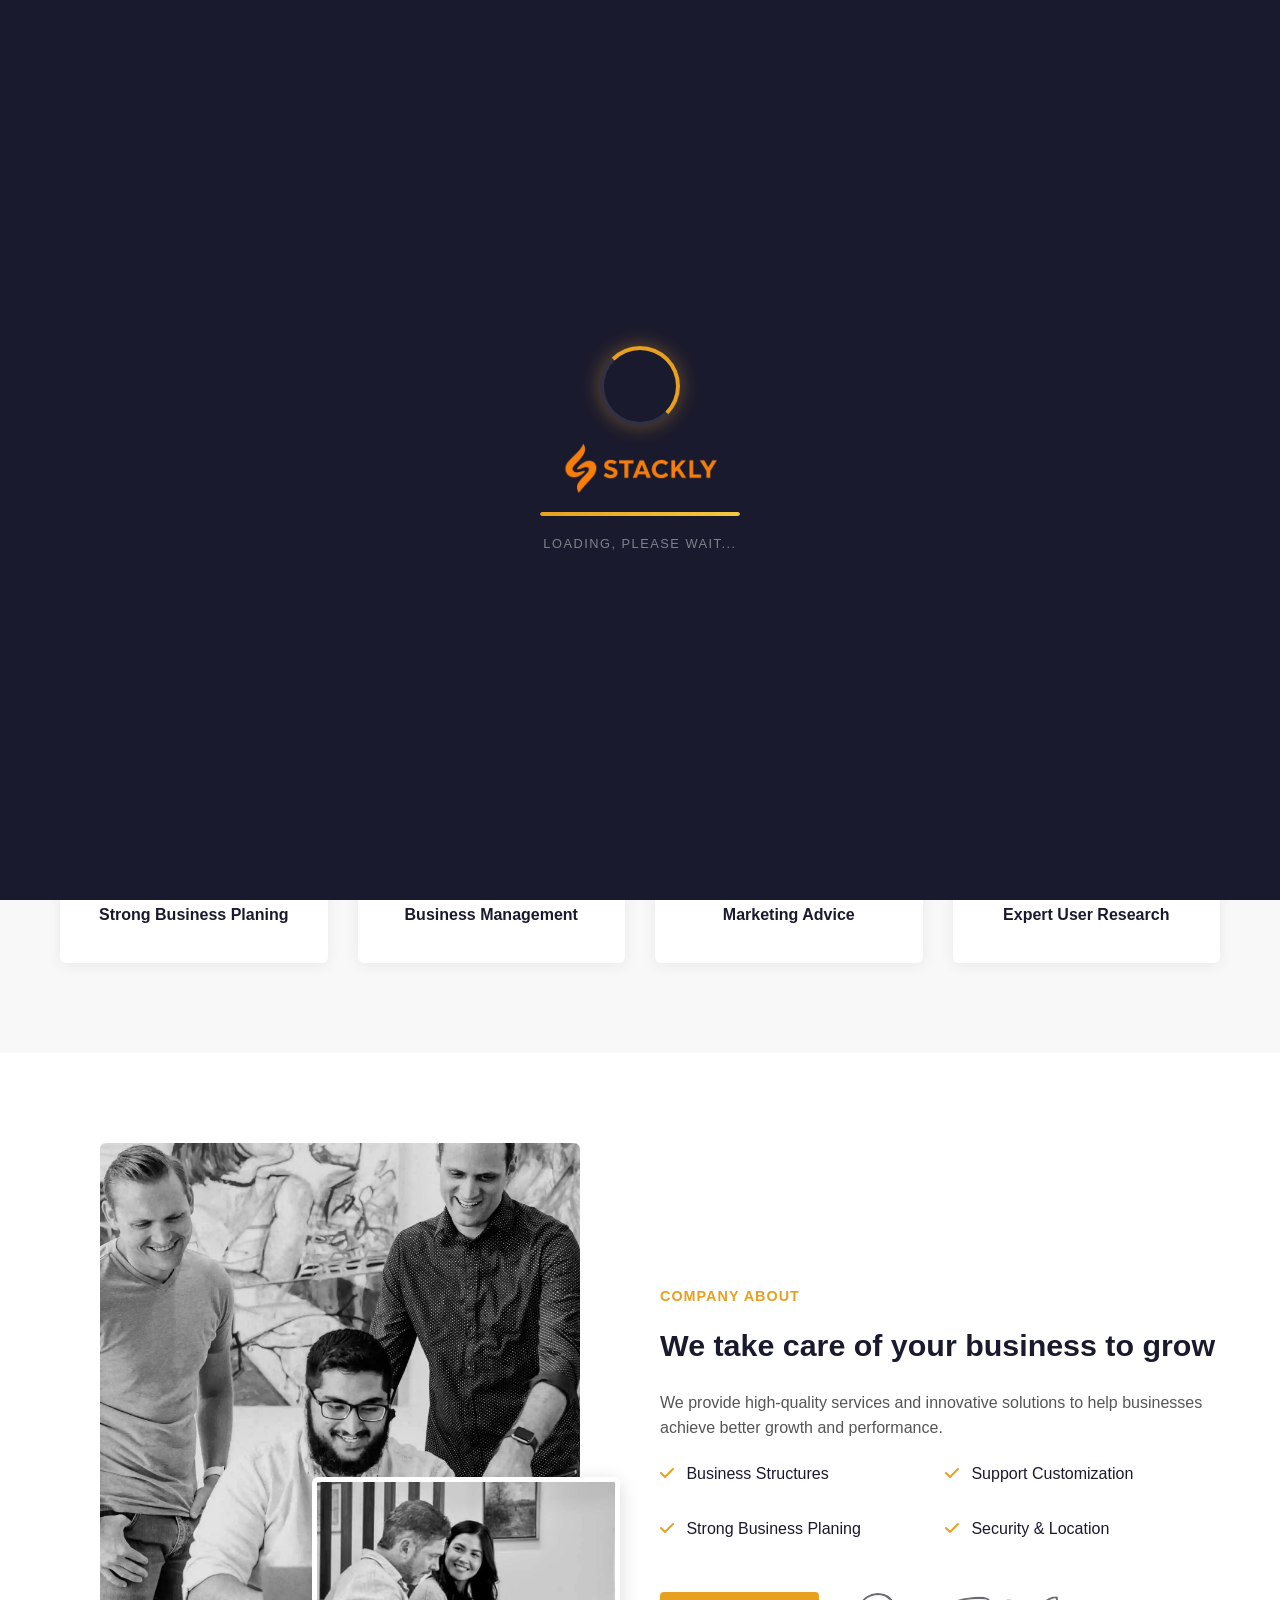
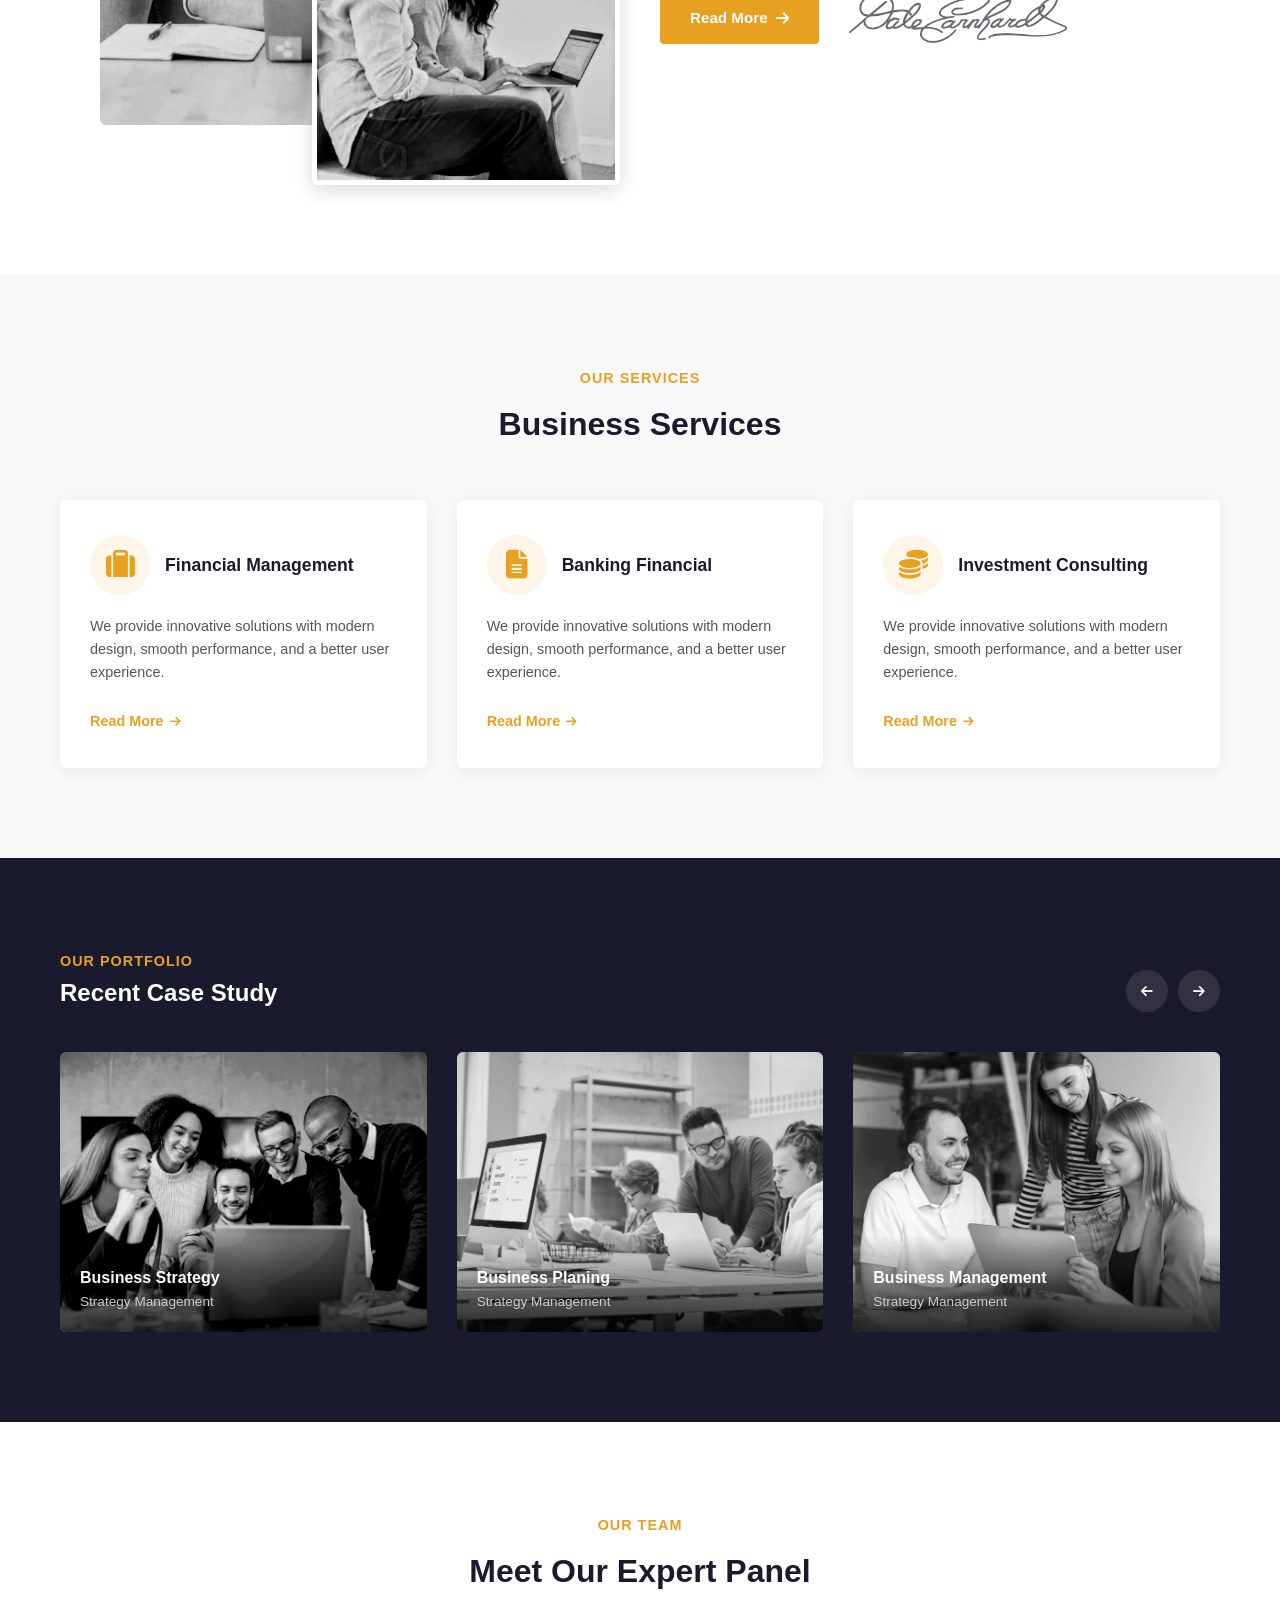
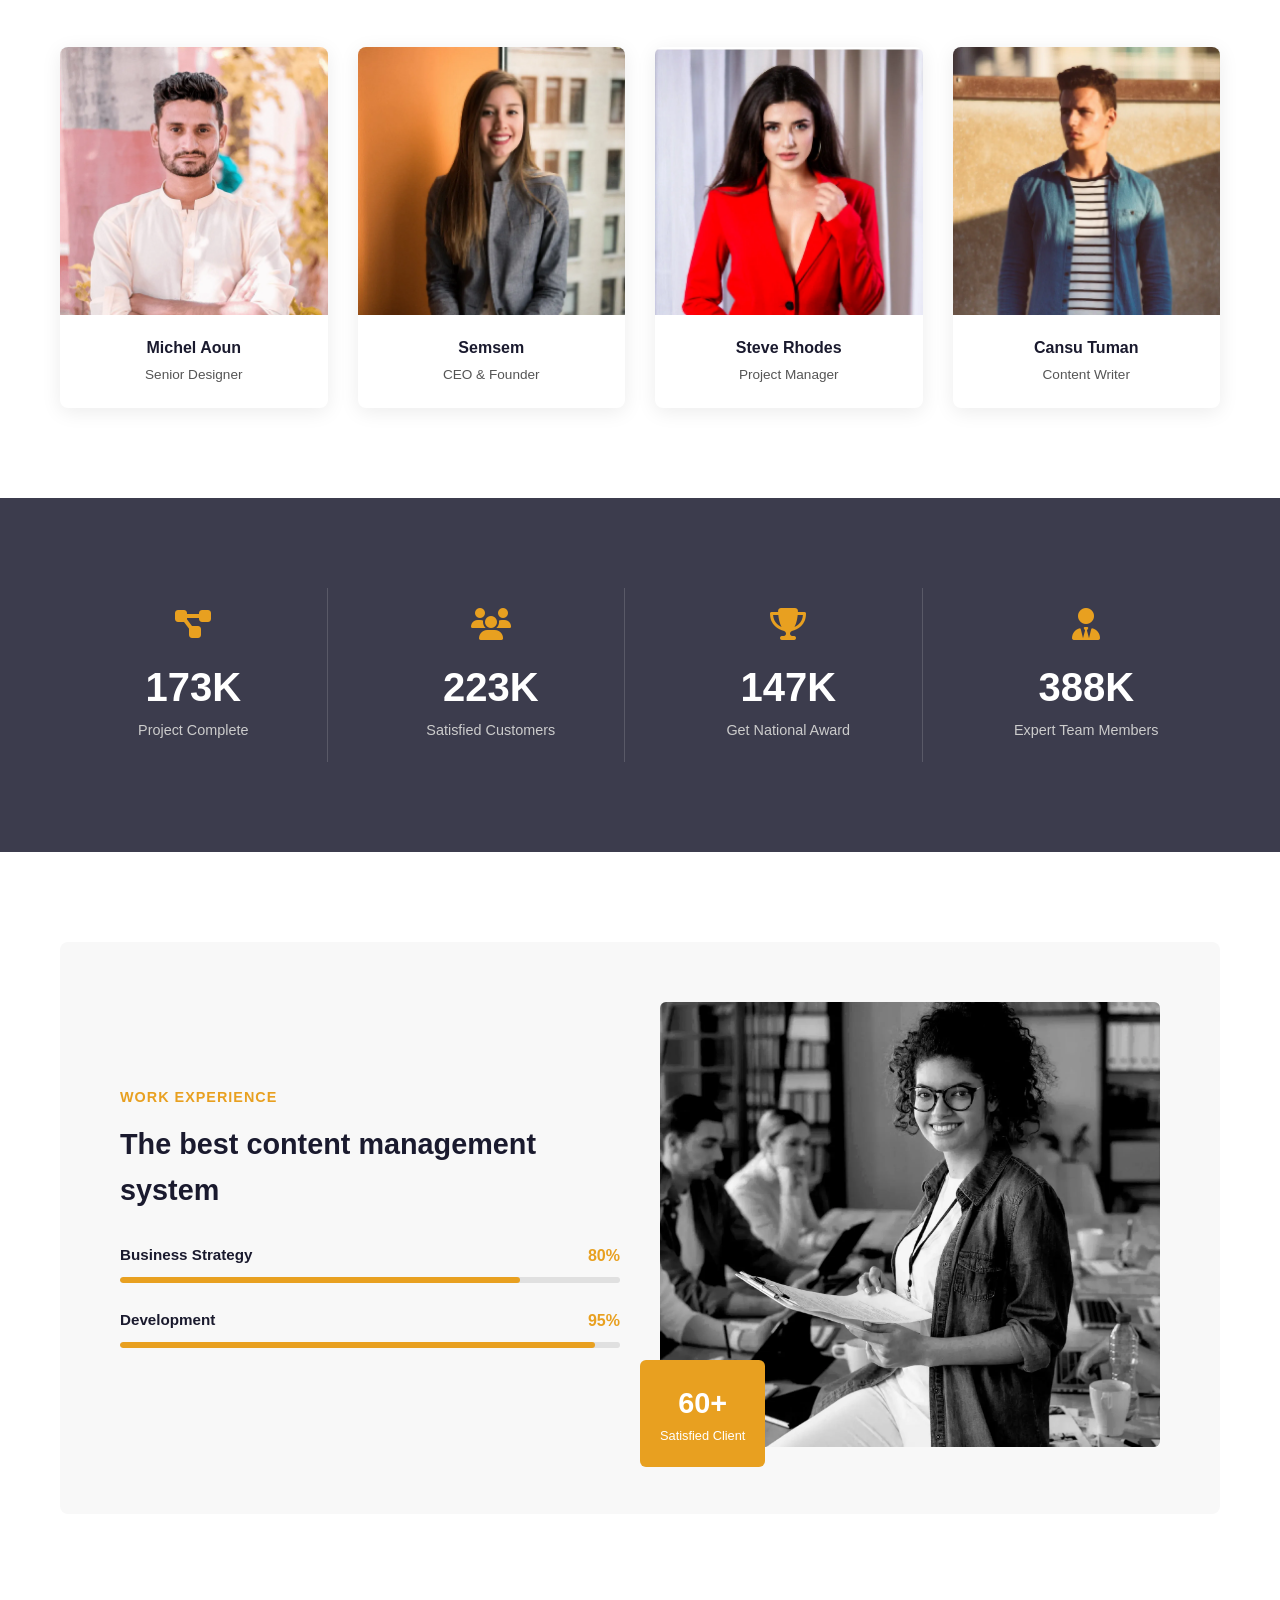
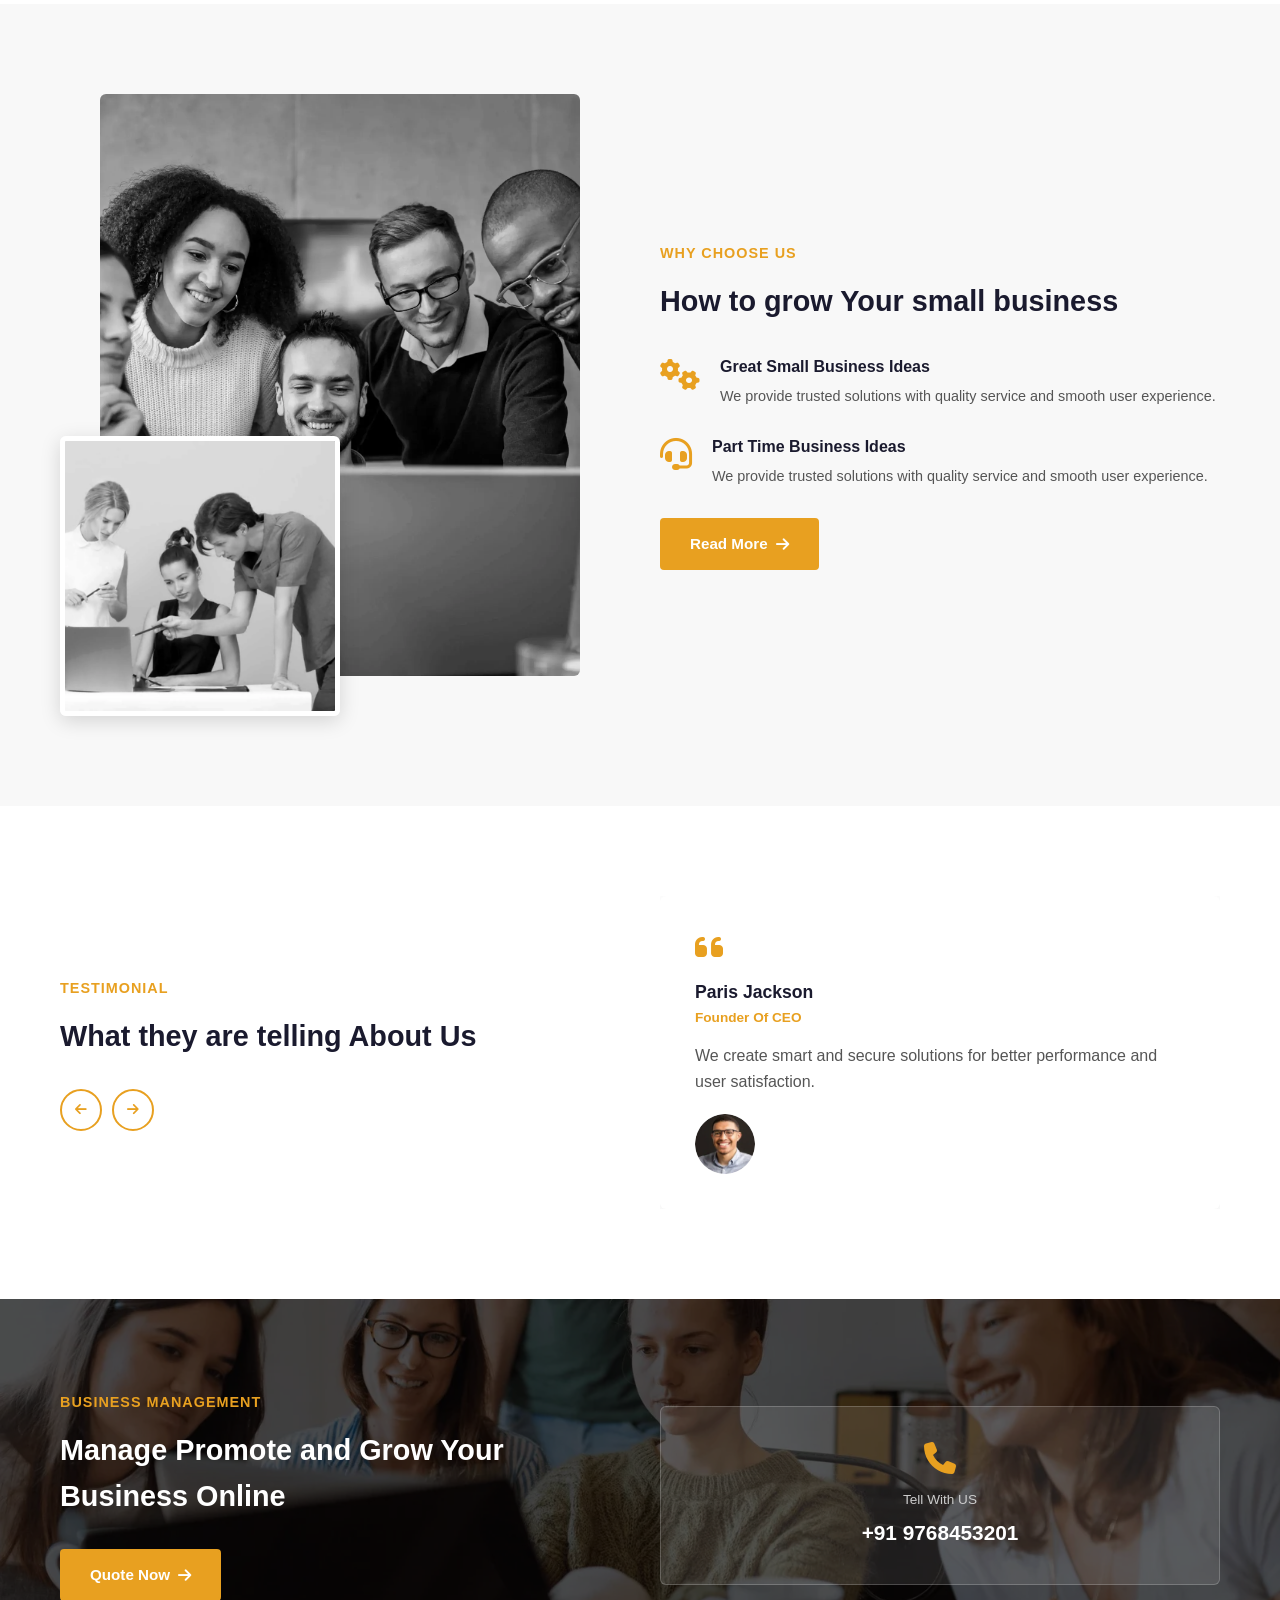
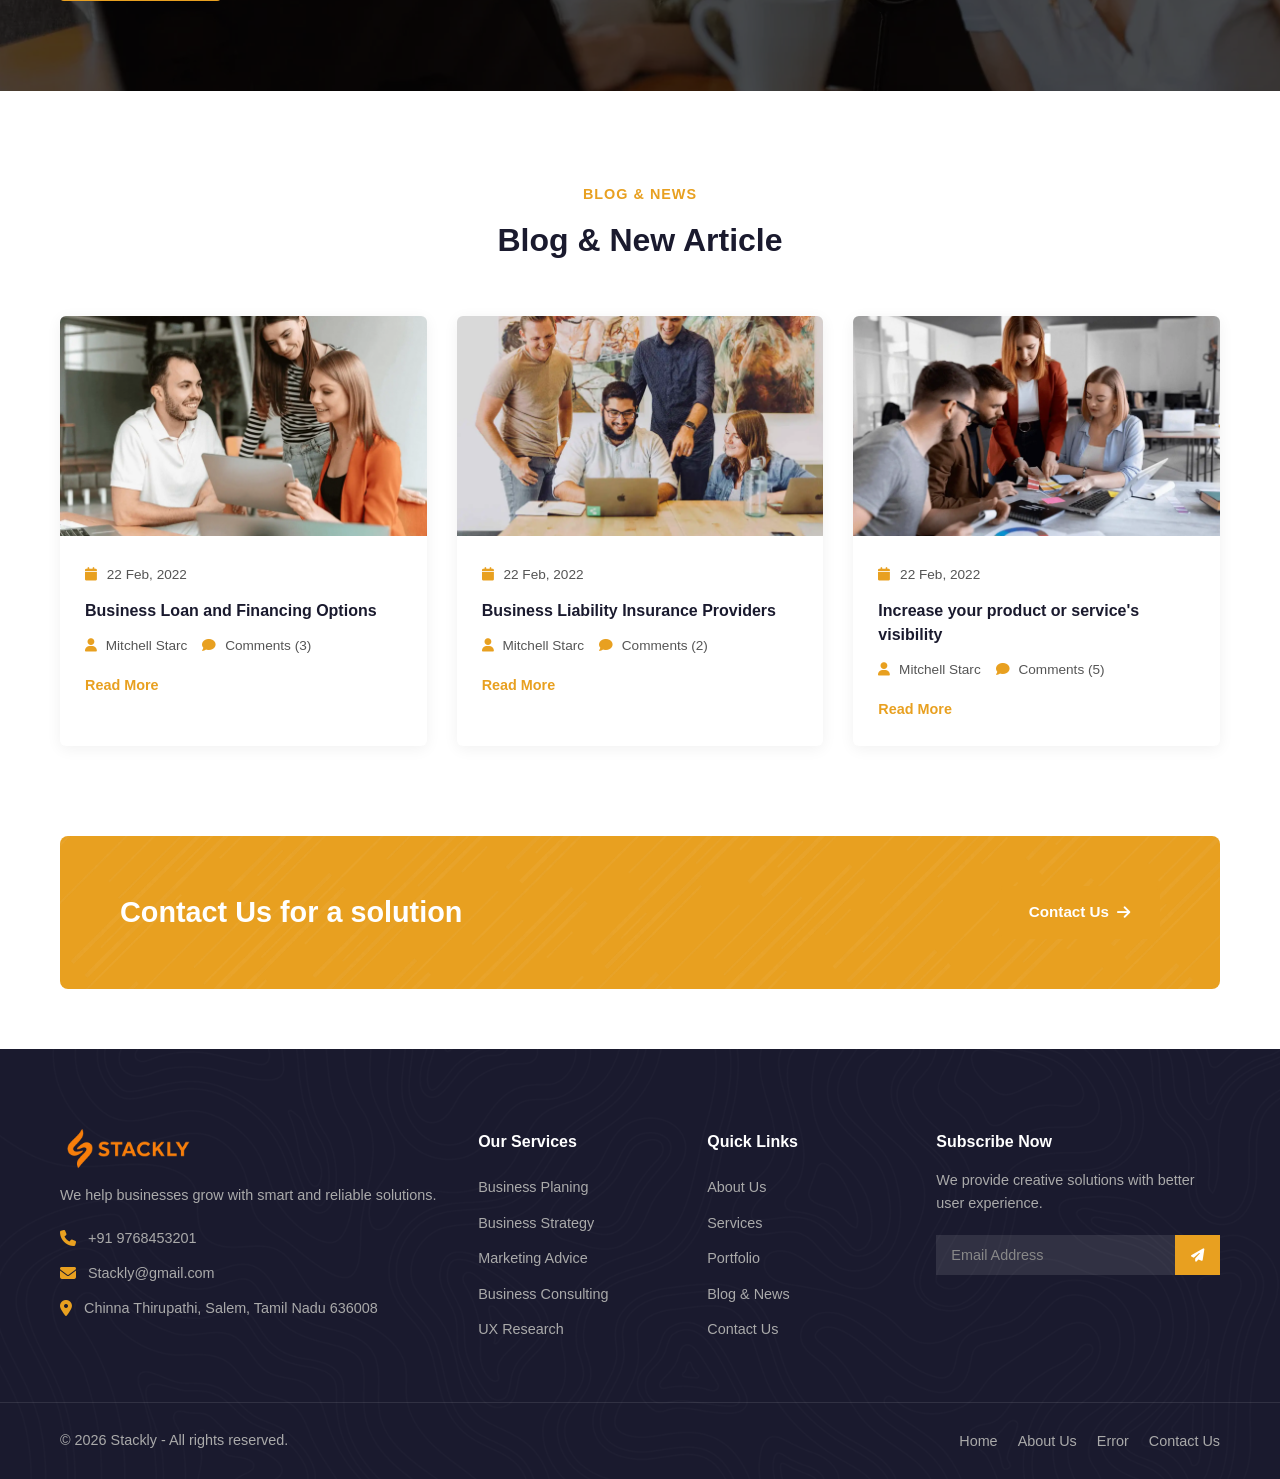
<file: index.html>
<!doctype html>
<html lang="en">
  <head>
    <meta charset="UTF-8" />
    <meta name="viewport" content="width=device-width, initial-scale=1.0" />
    <title>Stackly - Business Consulting</title>
    <link rel="stylesheet" href="css/styles.css" />
    <!-- Font Awesome for icons -->
    <link
      rel="stylesheet"
      href="https://cdnjs.cloudflare.com/ajax/libs/font-awesome/6.5.0/css/all.min.css"
    />
    <!-- <link href="https://cdn.jsdelivr.net/npm/bootstrap@5.3.2/dist/css/bootstrap.min.css" rel="stylesheet">
     <script src="https://cdn.jsdelivr.net/npm/bootstrap@5.3.2/dist/js/bootstrap.bundle.min.js"></script> -->
  </head>
  <body>
    <!-- Preloader -->
    <div id="preloader">
      <div class="loader-box">
        <div class="loader-ring"></div>
        <div class="loader-logo"><img src="assets/img/logo.webp" alt="Stackly Logo"></div>
        <div class="loader-bar-wrap"><div class="loader-bar"></div></div>
        <p class="loader-text">Loading, please wait...</p>
      </div>
    </div>

    <!-- Header Component -->
    <div id="header-placeholder"></div>

    <!-- Banner Slider -->
    <section class="banner" id="banner">
      <div class="slides">
         <div
          class="slide active"
          style="background-image: url(&quot;assets/img/banner-1.webp&quot;)"
        >
          <div class="slide-content">
            <span>We're the best</span>
            <h1>Best Solution Each of Business Stackly</h1>
            <div class="banner-btns">
              <a href="404.html" class="btn-primary"
                >Quote Now <i class="fa fa-arrow-right"></i
              ></a>
              <a href="404.html" class="btn-outline"
                >Read More <i class="fa fa-arrow-right"></i
              ></a>
            </div>
          </div>
        </div>
        <div
          class="slide"
          style="background-image: url(&quot;assets/img/banner-2.webp&quot;)"
        >
          <div class="slide-content">
            <span>We're the best</span>
            <h1>Provides Export Advice</h1>
            <div class="banner-btns">
              <a href="404.html" class="btn-primary"
                >Quote Now <i class="fa fa-arrow-right"></i
              ></a>
              <a href="404.html" class="btn-outline"
                >Read More <i class="fa fa-arrow-right"></i
              ></a>
            </div>
          </div>
        </div>
      </div>
      <button class="slide-prev" id="slidePrev">
        <i class="fa fa-arrow-left"></i>
      </button>
      <button class="slide-next" id="slideNext">
        <i class="fa fa-arrow-right"></i>
      </button>
    </section>

    <!-- Features -->
    <section class="features section-padding">
      <div class="container">
        <div class="grid-4">
          <div class="feature-item fade-in">
            <span class="feature-num">01</span>
            <div class="feature-icon"><i class="fa fa-chart-bar"></i></div>
            <h4>Strong Business Planing</h4>
          </div>
          <div class="feature-item fade-in">
            <span class="feature-num">02</span>
            <div class="feature-icon"><i class="fa fa-briefcase"></i></div>
            <h4>Business Management</h4>
          </div>
          <div class="feature-item fade-in">
            <span class="feature-num">03</span>
            <div class="feature-icon"><i class="fa fa-bullhorn"></i></div>
            <h4>Marketing Advice</h4>
          </div>
          <div class="feature-item fade-in">
            <span class="feature-num">04</span>
            <div class="feature-icon"><i class="fa fa-database"></i></div>
            <h4>Expert User Research</h4>
          </div>
        </div>
      </div>
    </section>

    <!-- About -->
    <section class="about section-padding">
      <div class="container">
        <div class="grid-2 align-center">
          <div class="about-images fade-in">
            <img src="assets/img/about-1.webp" alt="About" class="about-main" />
            <img
              src="assets/img/about-2.webp"
              alt="About small"
              class="about-small"
            />
          </div>
          <div class="about-content fade-in">
            <span class="section-tag">Company About</span>
            <h2>We take care of your business to grow</h2>
            <p>
              We provide high-quality services and innovative solutions to 
              help businesses achieve better growth and performance.
            </p>
            <div class="about-list">
              <p><i class="fa fa-check"></i> Business Structures</p>
              <p><i class="fa fa-check"></i> Support Customization</p>
              <p><i class="fa fa-check"></i> Strong Business Planing</p>
              <p><i class="fa fa-check"></i> Security &amp; Location</p>
            </div>
            <div class="about-bottom">
              <a href="404.html" class="btn-theme"
                >Read More <i class="fa fa-arrow-right"></i
              ></a>
              <img
                src="assets/img/signature.webp"
                alt="Signature"
                class="signature"
              />
            </div>
          </div>
        </div>
      </div>
    </section>

    <!-- Services -->
    <section class="services section-padding">
      <div class="container">
        <div class="section-title">
          <span class="section-tag">Our Services</span>
          <h2>Business Services</h2>
        </div>
        <div class="grid-3">
          <div class="service-item fade-in">
            <div class="service-top">
              <div class="service-icon"><i class="fa fa-suitcase"></i></div>
              <h3>Financial Management</h3>
            </div>
            <p>
             We provide innovative solutions with modern design, smooth performance, and a better user experience.
            </p>
            <a href="404.html">Read More</a>
          </div>
          <div class="service-item fade-in">
            <div class="service-top">
              <div class="service-icon"><i class="fa fa-file-alt"></i></div>
              <h3>Banking Financial</h3>
            </div>
            <p>
              We provide innovative solutions with modern design, smooth performance, and a better user experience.
            </p>
            <a href="404.html">Read More</a>
          </div>
          <div class="service-item fade-in">
            <div class="service-top">
              <div class="service-icon"><i class="fa fa-coins"></i></div>
              <h3>Investment Consulting</h3>
            </div>
            <p>
              We provide innovative solutions with modern design, smooth performance, and a better user experience.
            </p>
            <a href="404.html">Read More</a>
          </div>
        </div>
      </div>
    </section>

    <!-- Portfolio -->
    <section class="portfolio section-padding">
      <div class="container">
        <div class="portfolio-header">
          <div>
            <span class="section-tag">Our Portfolio</span>
            <h2>Recent Case Study</h2>
          </div>
          <div class="portfolio-nav">
            <button id="portPrev"><i class="fa fa-arrow-left"></i></button>
            <button id="portNext"><i class="fa fa-arrow-right"></i></button>
          </div>
        </div>
      </div>
      <div class="container portfolio-slider-wrap">
        <div class="portfolio-slider" id="portfolioSlider">
          <div class="portfolio-item">
            <img src="assets/img/portfolio-1.webp" alt="Portfolio 1" />
            <div class="portfolio-info">
              <h3><a href="404.html">Business Strategy</a></h3>
              <p>Strategy Management</p>
            </div>
          </div>
          <div class="portfolio-item">
            <img src="assets/img/portfolio-2.webp" alt="Portfolio 2" />
            <div class="portfolio-info">
              <h3><a href="404.html">Business Planing</a></h3>
              <p>Strategy Management</p>
            </div>
          </div>
          <div class="portfolio-item">
            <img src="assets/img/portfolio-3.webp" alt="Portfolio 3" />
            <div class="portfolio-info">
              <h3><a href="404.html">Business Management</a></h3>
              <p>Strategy Management</p>
            </div>
          </div>
          <div class="portfolio-item">
            <img src="assets/img/portfolio-2.webp" alt="Portfolio 3" />
            <div class="portfolio-info">
              <h3><a href="404.html">Business Consulting</a></h3>
              <p>Strategy Consulting</p>
            </div>
          </div>
        </div>
      </div>
    </section>

    <!-- Team -->
    <section class="team section-padding">
      <div class="container">
        <div class="section-title">
          <span class="section-tag">Our Team</span>
          <h2>Meet Our Expert Panel</h2>
        </div>
        <div class="grid-4">
          <div class="team-item fade-in">
            <div class="team-img-wrap">
              <img src="assets/img/team-1.webp" alt="Michel Aoun" />
              <!-- <div class="team-overlay">
                <ul class="social-icons">
                  <li><a href="#"><i class="fab fa-facebook-f"></i></a></li>
                  <li><a href="#"><i class="fab fa-twitter"></i></a></li>
                  <li><a href="#"><i class="fab fa-linkedin-in"></i></a></li>
                </ul>
              </div> -->
            </div>
            <div class="team-info">
              <h5>Michel Aoun</h5>
              <p>Senior Designer</p>
            </div>
          </div>
          <div class="team-item fade-in">
            <div class="team-img-wrap">
              <img src="assets/img/team-2.webp" alt="Semsem" />
              <!-- <div class="team-overlay">
                <ul class="social-icons">
                  <li><a href="#"><i class="fab fa-facebook-f"></i></a></li>
                  <li><a href="#"><i class="fab fa-twitter"></i></a></li>
                  <li><a href="#"><i class="fab fa-linkedin-in"></i></a></li>
                </ul>
              </div> -->
            </div>
            <div class="team-info">
              <h5>Semsem</h5>
              <p>CEO &amp; Founder</p>
            </div>
          </div>
          <div class="team-item fade-in">
            <div class="team-img-wrap">
              <img src="assets/img/team-3.webp" alt="Steve Rhodes" />
              <!-- <div class="team-overlay">
                <ul class="social-icons">
                  <li><a href="#"><i class="fab fa-facebook-f"></i></a></li>
                  <li><a href="#"><i class="fab fa-twitter"></i></a></li>
                  <li><a href="#"><i class="fab fa-linkedin-in"></i></a></li>
                </ul>
              </div> -->
            </div>
            <div class="team-info">
              <h5>Steve Rhodes</h5>
              <p>Project Manager</p>
            </div>
          </div>
          <div class="team-item fade-in">
            <div class="team-img-wrap">
              <img src="assets/img/team-4.webp" alt="Cansu Tuman" />
              <!-- <div class="team-overlay">
                <ul class="social-icons">
                  <li><a href="#"><i class="fab fa-facebook-f"></i></a></li>
                  <li><a href="#"><i class="fab fa-twitter"></i></a></li>
                  <li><a href="#"><i class="fab fa-linkedin-in"></i></a></li>
                </ul>
              </div> -->
            </div>
            <div class="team-info">
              <h5>Cansu Tuman</h5>
              <p>Content Writer</p>
            </div>
          </div>
        </div>
      </div>
    </section>

    <!-- Counter -->
    <section
      class="counter section-padding"
      style="background-image: url(&quot;assets/img/counter.webp&quot;)"
    >
      <div class="container">
        <div class="grid-4">
          <div class="counter-item">
            <i class="fa fa-project-diagram"></i>
            <h2><span class="count" data-target="334">0</span>K</h2>
            <p>Project Complete</p>
          </div>
          <div class="counter-item">
            <i class="fa fa-users"></i>
            <h2><span class="count" data-target="429">0</span>K</h2>
            <p>Satisfied Customers</p>
          </div>
          <div class="counter-item">
            <i class="fa fa-trophy"></i>
            <h2><span class="count" data-target="289">0</span>K</h2>
            <p>Get National Award</p>
          </div>
          <div class="counter-item">
            <i class="fa fa-user-tie"></i>
            <h2><span class="count" data-target="759">0</span>K</h2>
            <p>Expert Team Members</p>
          </div>
        </div>
      </div>
    </section>

    <!-- Experience -->
    <section class="experience section-padding">
      <div class="container">
        <div class="grid-2 align-center experience-bg">
          <div class="experience-left fade-in">
            <span class="section-tag">Work Experience</span>
            <h2>The best content management system</h2>
            <div class="skill-item">
              <div class="skill-header">
                <h5>Business Strategy</h5>
                <span>80%</span>
              </div>
              <div class="skill-bar">
                <div class="skill-fill" data-width="80"></div>
              </div>
            </div>
            <div class="skill-item">
              <div class="skill-header">
                <h5>Development</h5>
                <span>95%</span>
              </div>
              <div class="skill-bar">
                <div class="skill-fill" data-width="95"></div>
              </div>
            </div>
          </div>
          <div class="experience-right fade-in">
            <div class="exp-image-wrap">
              <img src="assets/img/experience.webp" alt="Experience" />
              <div class="exp-badge">
                <h2><span class="count" data-target="119">0</span>+</h2>
                <p>Satisfied Client</p>
              </div>
            </div>
          </div>
        </div>
      </div>
    </section>

    <!-- Why Choose Us -->
    <section class="choose section-padding">
      <div class="container">
        <div class="grid-2 align-center">
          <div class="choose-images fade-in">
            <img
              src="assets/img/choose-2.webp"
              alt="Choose"
              class="choose-main"
            />
            <img
              src="assets/img/choose-1.webp"
              alt="Choose small"
              class="choose-small"
            />
          </div>
          <div class="choose-content fade-in">
            <span class="section-tag">Why Choose Us</span>
            <h2>How to grow Your small business</h2>
            <div class="choose-list">
              <div class="choose-list-item">
                <i class="fa fa-cogs fa-2x"></i>
                <div>
                  <h5>Great Small Business Ideas</h5>
                  <p>
                    We provide trusted solutions with quality service and smooth user experience.
                  </p>
                </div>
              </div>
              <div class="choose-list-item">
                <i class="fa fa-headset fa-2x"></i>
                <div>
                  <h5>Part Time Business Ideas</h5>
                  <p>
                    We provide trusted solutions with quality service and smooth user experience.
                  </p>
                </div>
              </div>
            </div>
            <a href="404.html" class="btn-theme"
              >Read More <i class="fa fa-arrow-right"></i
            ></a>
          </div>
        </div>
      </div>
    </section>

    <!-- Testimonials -->
    <section class="testimonial section-padding">
      <div class="container">
        <div class="grid-2 align-center">
          <div class="testimonial-title fade-in">
            <span class="section-tag">Testimonial</span>
            <h2>What they are telling About Us</h2>
            <div class="test-nav">
              <button id="testPrev"><i class="fa fa-arrow-left"></i></button>
              <button id="testNext"><i class="fa fa-arrow-right"></i></button>
            </div>
          </div>
          <div class="testimonial-slider-wrap">
            <div class="testimonial-slider" id="testimonialSlider">
              <div class="testimonial-item active">
                <i class="fa fa-quote-left"></i>
                <h5>Paris Jackson</h5>
                <h6>Founder Of CEO</h6>
                <p>
                  We create smart and secure solutions for better performance and user satisfaction.
                </p>
                <img src="assets/img/testimonial-1.webp" alt="Paris Jackson" />
              </div>
              <div class="testimonial-item">
                <i class="fa fa-quote-left"></i>
                <h5>Janet Jackson</h5>
                <h6>Senior Marketer</h6>
                <p>
                  We create smart and secure solutions for better performance and user satisfaction.
                </p>
                <img src="assets/img/testimonial-2.webp" alt="Janet Jackson" />
              </div>
            </div>
          </div>
        </div>
      </div>
    </section>

    <!-- Management CTA -->
    <section
      class="management section-padding"
      style="background-image: url(&quot;assets/img/management.webp&quot;)"
    >
      <div class="container">
        <div class="grid-2 align-center">
          <div class="management-title fade-in">
            <span class="section-tag">Business Management</span>
            <h2>Manage Promote and Grow Your Business Online</h2>
            <a href="404.html" class="btn-primary"
              >Quote Now <i class="fa fa-arrow-right"></i
            ></a>
          </div>
          <div class="management-contact fade-in">
            <i class="fa fa-phone fa-2x"></i>
            <span>Tell With US</span>
            <p>+91 9768453201</p>
          </div>
        </div>
      </div>
    </section>

    <!-- Blog -->
    <section class="blog section-padding">
      <div class="container">
        <div class="section-title">
          <span class="section-tag">Blog &amp; News</span>
          <h2>Blog &amp; New Article</h2>
        </div>
        <div class="grid-3">
          <div class="blog-item fade-in">
            <img src="assets/img/blog-1.webp" alt="Blog 1" />
            <div class="blog-content">
              <span><i class="fa fa-calendar"></i> 22 Feb, 2022</span>
              <h3>
                <a href="404.html"
                  >Business Loan and Financing Options</a
                >
              </h3>
              <ul>
                <li><i class="fa fa-user"></i> Mitchell Starc</li>
                <li><i class="fa fa-comment"></i> Comments (3)</li>
              </ul>
              <a href="404.html" class="read-more">Read More</a>
            </div>
          </div>
          <div class="blog-item fade-in">
            <img src="assets/img/blog-2.webp" alt="Blog 2" />
            <div class="blog-content">
              <span><i class="fa fa-calendar"></i> 22 Feb, 2022</span>
              <h3>
                <a href="404.html"
                  >Business Liability Insurance Providers</a
                >
              </h3>
              <ul>
                <li><i class="fa fa-user"></i> Mitchell Starc</li>
                <li><i class="fa fa-comment"></i> Comments (2)</li>
              </ul>
              <a href="404.html" class="read-more">Read More</a>
            </div>
          </div>
          <div class="blog-item fade-in">
            <img src="assets/img/blog-3.webp" alt="Blog 3" />
            <div class="blog-content">
              <span><i class="fa fa-calendar"></i> 22 Feb, 2022</span>
              <h3>
                <a href="404.html"
                  >Increase your product or service's visibility</a
                >
              </h3>
              <ul>
                <li><i class="fa fa-user"></i> Mitchell Starc</li>
                <li><i class="fa fa-comment"></i> Comments (5)</li>
              </ul>
              <a href="404.html" class="read-more">Read More</a>
            </div>
          </div>
        </div>
      </div>
    </section>

    <!-- Solution CTA -->
    <section class="solution">
      <div class="container">
        <div
          class="solution-inner"
          style="background-image: url(&quot;assets/img/solution.webp&quot;)"
        >
          <h2>Contact Us for a solution</h2>
          <a href="404.html" class="btn-primary"
            >Contact Us <i class="fa fa-arrow-right"></i
          ></a>
        </div>
      </div>
    </section>

    <!-- Footer Component -->
    <div id="footer-placeholder"></div>

    <!-- Scroll Top -->
    <button id="scrollTop" class="scroll-top" aria-label="Scroll to top">
      <i class="fa fa-arrow-up"></i>
    </button>

    <script src="js/script.js"></script>
   
  </body>
</html>
</file>
<file: css/styles.css>
/* ===== Reset & Base ===== */
*,
*::before,
*::after {
  box-sizing: border-box;
  margin: 0;
  padding: 0;
}
html {
  scroll-behavior: smooth;
}
body {
  font-family: "Segoe UI", sans-serif;
  color: #333;
  line-height: 1.6;
  padding-top: 106px; /* Compensate for fixed header height */
}
a {
  text-decoration: none;
  color: inherit;
}
ul {
  list-style: none;
}
img {
  max-width: 100%;
  display: block;
}

/* ===== Variables ===== */
:root {
  --primary: #e8a020;
  --dark: #1a1a2e;
  --text: #555;
  --light-bg: #f8f8f8;
  --white: #fff;
}

/* ===== Utilities ===== */
.container {
  max-width: 1200px;
  margin: 0 auto;
  padding: 0 20px;
}
.section-padding {
  padding: 90px 0;
}
.section-title {
  text-align: center;
  margin-bottom: 50px;
}
.section-title h2 {
  font-size: 2rem;
  color: var(--dark);
  margin-top: 8px;
}
.section-tag {
  color: var(--primary);
  font-weight: 600;
  font-size: 0.9rem;
  text-transform: uppercase;
  letter-spacing: 1px;
}
.align-center {
  align-items: center;
}

.grid-2 {
  display: grid;
  grid-template-columns: 1fr 1fr;
  gap: 40px;
}
.grid-3 {
  display: grid;
  grid-template-columns: repeat(3, 1fr);
  gap: 30px;
}
.grid-4 {
  display: grid;
  grid-template-columns: repeat(4, 1fr);
  gap: 30px;
}

/* ===== Buttons ===== */
.btn-primary,
.btn-theme,
.btn-outline,
.btn-outline-dark {
  display: inline-flex;
  align-items: center;
  gap: 8px;
  padding: 12px 28px;
  border-radius: 4px;
  font-weight: 600;
  font-size: 0.95rem;
  position: relative;
  overflow: hidden;
  cursor: pointer;
  transition: color 0.35s ease, border-color 0.35s ease, box-shadow 0.35s ease, transform 0.25s ease;
  z-index: 0;
}

/* shared ripple sweep layer */
.btn-primary::before,
.btn-theme::before,
.btn-outline::before,
.btn-outline-dark::before {
  content: "";
  position: absolute;
  inset: 0;
  background: rgba(255, 255, 255, 0.18);
  transform: translateX(-110%) skewX(-15deg);
  transition: transform 0.45s ease;
  z-index: -1;
}
.btn-primary:hover::before,
.btn-theme:hover::before,
.btn-outline:hover::before,
.btn-outline-dark:hover::before {
  transform: translateX(110%) skewX(-15deg);
}

/* btn-primary — orange fill → dark on hover */
.btn-primary {
  background: var(--primary);
  color: var(--white);
  border: 2px solid var(--primary);
}
.btn-primary:hover {
  background: var(--dark);
  border-color: var(--dark);
  color: var(--white);
  transform: translateY(-3px);
  box-shadow: 0 8px 24px rgba(232, 160, 32, 0.35);
}

/* btn-theme — same as primary */
.btn-theme {
  background: var(--primary);
  color: var(--white);
  border: 2px solid var(--primary);
}
.btn-theme:hover {
  background: var(--dark);
  border-color: var(--dark);
  color: var(--white);
  transform: translateY(-3px);
  box-shadow: 0 8px 24px rgba(232, 160, 32, 0.35);
}

/* btn-outline — white border on dark bg → fills white */
.btn-outline {
  background: transparent;
  border: 2px solid var(--white);
  color: var(--white);
}
.btn-outline::before {
  background: var(--white);
  transform: translateX(-110%) skewX(-15deg);
}
.btn-outline:hover {
  color: var(--dark);
  border-color: var(--white);
  transform: translateY(-3px);
  box-shadow: 0 8px 24px rgba(255, 255, 255, 0.2);
}
.btn-outline:hover::before {
  transform: translateX(0) skewX(-15deg);
  opacity: 1;
}

/* btn-outline-dark — dark border → fills dark */
.btn-outline-dark {
  background: transparent;
  border: 2px solid var(--dark);
  color: var(--dark);
}
.btn-outline-dark::before {
  background: var(--dark);
}
.btn-outline-dark:hover {
  color: var(--white);
  transform: translateY(-3px);
  box-shadow: 0 8px 24px rgba(26, 26, 46, 0.25);
}
.btn-outline-dark:hover::before {
  transform: translateX(0) skewX(-15deg);
}

/* ===== Preloader ===== */
#preloader {
  position: fixed;
  inset: 0;
  background: var(--dark);
  display: flex;
  align-items: center;
  justify-content: center;
  z-index: 9999;
  transition: opacity 0.6s ease;
}
.loader-box {
  text-align: center;
  display: flex;
  flex-direction: column;
  align-items: center;
  gap: 18px;
}
.loader-ring {
  width: 80px;
  height: 80px;
  border-radius: 50%;
  border: 4px solid rgba(255,255,255,0.1);
  border-top: 4px solid var(--primary);
  border-right: 4px solid var(--primary);
  animation: spin 1s linear infinite;
  box-shadow: 0 0 20px rgba(232,160,32,0.4);
}
@keyframes spin {
  to { transform: rotate(360deg); }
}
.loader-logo {
  animation: pulse 1.5s ease-in-out infinite;
}
.loader-logo img {
  height: 50px;
  width: auto;
  /* filter: invert(73%) sepia(45%) saturate(3048%) hue-rotate(351deg) brightness(97%) contrast(89%); */
}
@keyframes pulse {
  0%, 100% { opacity: 1; }
  50% { opacity: 0.5; }
}
.loader-bar-wrap {
  width: 200px;
  height: 4px;
  background: rgba(255,255,255,0.1);
  border-radius: 2px;
  overflow: hidden;
}
.loader-bar {
  height: 100%;
  width: 0;
  background: linear-gradient(90deg, var(--primary), #f5c842);
  border-radius: 2px;
  animation: fill-bar 3s ease forwards;
}
@keyframes fill-bar {
  0%   { width: 0; }
  60%  { width: 70%; }
  90%  { width: 90%; }
  100% { width: 100%; }
}
.loader-text {
  color: rgba(255,255,255,0.45);
  font-size: 0.8rem;
  letter-spacing: 1.5px;
  text-transform: uppercase;
}

/* ===== Header ===== */
.header {
  position: sticky;
  position: fixed; /* Changed from sticky to fixed */
  top: 0;
  left: 0; /* Ensure full width */
  width: 100%; /* Ensure full width */
  z-index: 1000;
}
.header-topbar {
  background: var(--dark);
  padding: 8px 0;
}
.topbar-inner {
  display: flex;
  justify-content: space-between;
  align-items: center;
  flex-wrap: wrap;
  gap: 8px;
}
.topbar-left,
.topbar-right {
  display: flex;
  gap: 20px;
}
.topbar-left p,
.topbar-right a {
  color: #ccc;
  font-size: 0.85rem;
  transition: color 0.3s;
}
.topbar-right a:hover {
  color: var(--primary);
}
.topbar-left i,
.topbar-right i {
  margin-right: 6px;
}

.navbar {
  background: var(--white);
  box-shadow: 0 2px 10px rgba(0, 0, 0, 0.08);
  position: sticky;
  top: 0;
  z-index: 1000;
  /* Removed redundant sticky properties as parent .header is fixed */
}
.nav-inner {
  display: flex;
  align-items: center;
  justify-content: space-between;
  padding: 15px 0;
  gap: 20px;
}
.logo-img {
  height: 40px;
  width: auto;
  /* filter: invert(73%) sepia(45%) saturate(3048%) hue-rotate(351deg) brightness(97%) contrast(89%); */
}

.nav-menu {
  display: flex;
  gap: 5px;     
}

 #navToggle.open span:nth-child(1) { transform: translateY(7px) rotate(45deg); }
  #navToggle.open span:nth-child(2) { opacity: 0; }
  #navToggle.open span:nth-child(3) { transform: translateY(-7px) rotate(-45deg); }

.navbar {
  position: relative;
}

.nav-menu > li > a {
  display: block;
  padding: 8px 14px;
  font-weight: 600;
  color: var(--dark);
  font-size: 0.9rem;
  transition: color 0.3s;
  position: relative;
}
.nav-menu > li > a:hover {
  color: var(--primary);
}
.has-dropdown {
  position: relative;
}
.dropdown {
  position: absolute;
  top: 100%;
  left: 0;
  background: var(--white);
  min-width: 180px;
  box-shadow: 0 5px 20px rgba(0, 0, 0, 0.1);
  opacity: 0;
  visibility: hidden;
  transform: translateY(10px);
  transition: all 0.3s;
  z-index: 100;
}
.has-dropdown:hover .dropdown {
  opacity: 1;
  visibility: visible;
  transform: translateY(0);
}
.dropdown li a {
  display: block;
  padding: 10px 16px;
  font-size: 0.88rem;
  color: var(--dark);
  transition: all 0.3s;
}
.dropdown li a:hover {
  background: var(--light-bg);
  color: var(--primary);
  padding-left: 22px;
}

.nav-contact {
  display: flex;
  align-items: center;
  gap: 10px;
}
.nav-contact i {
  color: var(--primary);
  font-size: 1.4rem;
}
.nav-contact span {
  font-size: 0.75rem;
  color: var(--text);
  display: block;
}
.nav-contact p {
  font-weight: 700;
  color: var(--dark);
  font-size: 0.9rem;
}

.nav-toggle {
  display: none;
  flex-direction: column;
  gap: 5px;
  background: none;
  border: none;
  cursor: pointer;
  padding: 4px;
}
.nav-toggle span {
  display: block;
  width: 25px;
  height: 2px;
  background: var(--dark);
  transition: all 0.3s;
}

/* ===== Banner ===== */
.banner {
  position: relative;
  overflow: hidden;
  height: 600px;
}
.slides {
  position: relative;
  height: 100%;
}
.slide {
  position: absolute;
  inset: 0;
  background-size: cover;
  background-position: center;
  display: flex;
  align-items: center;
  justify-content: center;
  opacity: 0;
  transition: opacity 0.8s ease;
}
.slide::before {
  content: "";
  position: absolute;
  inset: 0;
  background: rgba(0, 0, 0, 0.5);
  pointer-events: none;
}
.slide.active {
  opacity: 1;
}
.slide-content {
  position: relative;
  text-align: center;
  color: var(--white);
  max-width: 700px;
  padding: 0 20px;
  z-index: 2;
}
.slide-content span {
  font-size: 0.9rem;
  letter-spacing: 2px;
  text-transform: uppercase;
  color: var(--primary);
}
.slide-content h1 {
  font-size: 2.8rem;
  margin: 15px 0 30px;
  line-height: 1.2;
}
.banner-btns {
  display: flex;
  gap: 15px;
  justify-content: center;
  flex-wrap: wrap;
}
.slide-prev,
.slide-next {
  position: absolute;
  top: 50%;
  transform: translateY(-50%);
  background: rgba(255, 255, 255, 0.2);
  border: none;
  color: var(--white);
  width: 45px;
  height: 45px;
  border-radius: 50%;
  cursor: pointer;
  font-size: 1rem;
  transition: background 0.3s;
  z-index: 10;
}
.slide-prev {
  left: 20px;
}
.slide-next {
  right: 20px;
}
.slide-prev:hover,
.slide-next:hover {
  background: var(--primary);
}

/* ===== Features ===== */
.features {
  background: var(--light-bg);
}
.feature-item {
  background: var(--white);
  padding: 35px 25px;
  text-align: center;
  border-radius: 6px;
  position: relative;
  overflow: hidden;
  box-shadow: 0 3px 15px rgba(0, 0, 0, 0.06);
  transition:
    transform 0.3s,
    box-shadow 0.3s;
}
.feature-item:hover {
  transform: translateY(-5px);
  box-shadow: 0 8px 25px rgba(0, 0, 0, 0.1);
}
.feature-num {
  position: absolute;
  top: 15px;
  right: 20px;
  font-size: 2.5rem;
  font-weight: 800;
  color: rgba(0, 0, 0, 0.05);
}
.feature-icon {
  font-size: 2.2rem;
  color: var(--primary);
  margin-bottom: 15px;
}
.feature-item h4 {
  font-size: 1rem;
  color: var(--dark);
}

/* ===== About ===== */
.about-images {
  position: relative;
  padding: 0 40px 60px;
}
.about-main {
  border-radius: 6px;
  width: 100%;
}
.about-small {
  position: absolute;
  bottom: 0;
  right: 0;
  width: 55%;
  border-radius: 6px;
  border: 5px solid var(--white);
  box-shadow: 0 5px 20px rgba(0, 0, 0, 0.15);
}
.about-content h2 {
  font-size: 1.9rem;
  color: var(--dark);
  margin: 12px 0 20px;
}
.about-content p {
  color: var(--text);
  margin-bottom: 20px;
}
.about-list {
  display: grid;
  grid-template-columns: 1fr 1fr;
  gap: 10px;
  margin-bottom: 30px;
}
.about-list p {
  color: var(--dark);
  font-weight: 500;
}
.about-list i {
  color: var(--primary);
  margin-right: 8px;
}
.about-bottom {
  display: flex;
  align-items: center;
  gap: 30px;
  flex-wrap: wrap;
}
.signature {
  height: 50px;
  width: auto;
}

/* ===== Services ===== */
.services {
  background: var(--light-bg);
}
.service-item {
  background: var(--white);
  padding: 35px 30px;
  border-radius: 6px;
  box-shadow: 0 3px 15px rgba(0, 0, 0, 0.06);
  position: relative;
  overflow: hidden;
  transition: transform 0.4s ease, box-shadow 0.4s ease, background 0.4s ease;
  z-index: 0;
}

/* animated border sweep on hover */
.service-item::before {
  content: "";
  position: absolute;
  inset: 0;
  border-radius: 6px;
  background: var(--dark);
  transform: scaleY(0);
  transform-origin: bottom;
  transition: transform 0.45s ease;
  z-index: -1;
}
.service-item:hover::before {
  transform: scaleY(1);
}

/* glowing bottom border accent */
.service-item::after {
  content: "";
  position: absolute;
  bottom: 0;
  left: 0;
  width: 0;
  height: 3px;
  background: var(--primary);
  transition: width 0.4s ease;
}
.service-item:hover::after {
  width: 100%;
}

.service-item:hover {
  transform: translateY(-8px);
  box-shadow: 0 20px 40px rgba(0, 0, 0, 0.18);
}

.service-top {
  display: flex;
  align-items: center;
  gap: 15px;
  margin-bottom: 20px;
}

/* icon circle with spin + scale on hover */
.service-icon {
  font-size: 1.8rem;
  color: var(--primary);
  width: 60px;
  height: 60px;
  border-radius: 50%;
  background: rgba(232, 160, 32, 0.1);
  display: flex;
  align-items: center;
  justify-content: center;
  flex-shrink: 0;
  transition: background 0.4s ease, transform 0.4s ease, color 0.4s ease;
}
.service-item:hover .service-icon {
  background: var(--primary);
  color: var(--white);
  transform: rotateY(360deg);
}

.service-item h3 {
  font-size: 1.1rem;
  color: var(--dark);
  text-transform: capitalize;
  transition: color 0.4s ease;
}
.service-item:hover h3 {
  color: var(--white);
}

.service-item p {
  color: var(--text);
  margin-bottom: 24px;
  font-size: 0.9rem;
  transition: color 0.4s ease;
}
.service-item:hover p {
  color: rgba(255, 255, 255, 0.7);
}

/* Read More link with sliding arrow */
.service-item a {
  display: inline-flex;
  align-items: center;
  gap: 6px;
  color: var(--primary);
  font-weight: 600;
  font-size: 0.9rem;
  transition: gap 0.3s ease, color 0.4s ease;
}
.service-item a::after {
  content: "\f061";
  font-family: "Font Awesome 6 Free";
  font-weight: 900;
  font-size: 0.75rem;
  transition: transform 0.3s ease;
}
.service-item:hover a {
  color: var(--primary);
  gap: 10px;
}
.service-item:hover a::after {
  transform: translateX(4px);
}

/* ===== Portfolio ===== */
.portfolio {
  background: var(--dark);
  overflow: hidden;
}
.portfolio .section-tag {
  color: var(--primary);
}
.portfolio h2 {
  color: var(--white);
}
.portfolio-header {
  display: flex;
  justify-content: space-between;
  align-items: flex-end;
  margin-bottom: 40px;
}
.portfolio-nav {
  display: flex;
  gap: 10px;
}
.portfolio-nav button {
  background: rgba(255, 255, 255, 0.1);
  border: none;
  color: var(--white);
  width: 42px;
  height: 42px;
  border-radius: 50%;
  cursor: pointer;
  transition: background 0.3s;
}
.portfolio-nav button:hover {
  background: var(--primary);
}
.portfolio-slider-wrap {
  overflow: hidden;
}
.portfolio-slider {
  display: flex;
  gap: 30px;
  transition: transform 0.5s ease;
}
.portfolio-item {
  min-width: calc(33.333% - 20px);
  position: relative;
  border-radius: 6px;
  overflow: hidden;
  flex-shrink: 0;
}
.portfolio-item img {
  width: 100%;
  height: 280px;
  object-fit: cover;
  display: block;
  transition: transform 0.4s;
}
.portfolio-item:hover img {
  transform: scale(1.05);
}
.portfolio-info {
  position: absolute;
  bottom: 0;
  left: 0;
  right: 0;
  background: linear-gradient(transparent, rgba(0, 0, 0, 0.8));
  padding: 30px 20px 20px;
  color: var(--white);
}
.portfolio-info h3 {
  font-size: 1rem;
}
.portfolio-info h3 a {
  color: var(--white);
  text-transform: capitalize;
}
.portfolio-info p {
  font-size: 0.85rem;
  color: #ccc;
}

/* ===== Team ===== */
.team-item {
  border-radius: 8px;
  overflow: hidden;
  background: var(--white);
  box-shadow: 0 4px 20px rgba(0,0,0,0.08);
  transition: transform 0.4s ease, box-shadow 0.4s ease;
}
.team-item:hover {
  transform: translateY(-10px);
  box-shadow: 0 20px 45px rgba(0,0,0,0.15);
}

/* image + overlay wrapper */
.team-img-wrap {
  position: relative;
  overflow: hidden;
}
.team-img-wrap img {
  width: 100%;
  display: block;
  transition: transform 0.5s ease;
}
.team-item:hover .team-img-wrap img {
  transform: scale(1.1);
}

/* dark overlay fades in */
.team-overlay {
  position: absolute;
  inset: 0;
  background: rgba(26, 26, 46, 0.75);
  display: flex;
  align-items: flex-end;
  justify-content: center;
  padding-bottom: 24px;
  opacity: 0;
  transition: opacity 0.4s ease;
}
.team-item:hover .team-overlay {
  opacity: 1;
}

/* social icons pop up one by one */
.social-icons {
  display: flex;
  gap: 10px;
}
.social-icons li {
  transform: translateY(20px);
  opacity: 0;
  transition: transform 0.3s ease, opacity 0.3s ease;
}
.social-icons li:nth-child(1) { transition-delay: 0.05s; }
.social-icons li:nth-child(2) { transition-delay: 0.12s; }
.social-icons li:nth-child(3) { transition-delay: 0.19s; }
.team-item:hover .social-icons li {
  transform: translateY(0);
  opacity: 1;
}
.social-icons a {
  width: 36px;
  height: 36px;
  border-radius: 50%;
  background: var(--white);
  display: flex;
  align-items: center;
  justify-content: center;
  color: var(--dark);
  font-size: 0.8rem;
  transition: background 0.3s ease, color 0.3s ease, transform 0.3s ease;
}
.social-icons a:hover {
  background: var(--primary);
  color: var(--white);
  transform: scale(1.15);
}

/* info area */
.team-info {
  padding: 20px 16px 22px;
  text-align: center;
  position: relative;
}
.team-info::before {
  content: "";
  position: absolute;
  top: 0;
  left: 50%;
  transform: translateX(-50%) scaleX(0);
  width: 40px;
  height: 3px;
  background: var(--primary);
  border-radius: 2px;
  transition: transform 0.4s ease;
}
.team-item:hover .team-info::before {
  transform: translateX(-50%) scaleX(1);
}
.team-info h5 {
  font-size: 1rem;
  font-weight: 700;
  color: var(--dark);
  text-transform: capitalize;
  margin-bottom: 4px;
  transition: color 0.3s ease;
}
.team-item:hover .team-info h5 {
  color: var(--primary);
}
.team-info p {
  font-size: 0.85rem;
  color: var(--text);
}

/* ===== Counter ===== */
.counter {
  background-size: cover;
  background-position: center;
  position: relative;
}
.counter::before {
  content: "";
  position: absolute;
  inset: 0;
  background: rgba(26, 26, 46, 0.85);
}
.counter .container {
  position: relative;
}
.counter-item {
  text-align: center;
  color: var(--white);
  padding: 20px;
  border-right: 1px solid rgba(255, 255, 255, 0.15);
}
.counter-item:last-child {
  border-right: none;
}
.counter-item i {
  font-size: 2rem;
  color: var(--primary);
  margin-bottom: 15px;
}
.counter-item h2 {
  font-size: 2.5rem;
  font-weight: 800;
}
.counter-item p {
  color: #ccc;
  font-size: 0.9rem;
}

/* ===== Experience ===== */
.experience-bg {
  background: var(--light-bg);
  padding: 60px;
  border-radius: 8px;
}
.experience-left h2 {
  font-size: 1.8rem;
  color: var(--dark);
  margin: 12px 0 30px;
}
.skill-item {
  margin-bottom: 25px;
}
.skill-header {
  display: flex;
  justify-content: space-between;
  margin-bottom: 8px;
}
.skill-header h5 {
  font-size: 0.95rem;
  color: var(--dark);
  text-transform: capitalize;
}
.skill-header span {
  color: var(--primary);
  font-weight: 600;
}
.skill-bar {
  background: #e0e0e0;
  height: 6px;
  border-radius: 3px;
  overflow: hidden;
}
.skill-fill {
  height: 100%;
  background: var(--primary);
  width: 0;
  border-radius: 3px;
  transition: width 1.5s ease;
}
.exp-image-wrap {
  position: relative;
  display: inline-block;
}
.exp-image-wrap img {
  border-radius: 6px;
  width: 100%;
}
.exp-badge {
  position: absolute;
  bottom: -20px;
  left: -20px;
  background: var(--primary);
  color: var(--white);
  padding: 20px;
  border-radius: 6px;
  text-align: center;
}
.exp-badge h2 {
  font-size: 1.8rem;
}
.exp-badge p {
  font-size: 0.8rem;
}
.video-btn {
  position: absolute;
  top: 50%;
  left: 50%;
  transform: translate(-50%, -50%);
  width: 60px;
  height: 60px;
  background: var(--white);
  border-radius: 50%;
  display: flex;
  align-items: center;
  justify-content: center;
  color: var(--primary);
  font-size: 1.2rem;
  box-shadow: 0 0 0 10px rgba(255, 255, 255, 0.3);
  transition: transform 0.3s;
}
.video-btn:hover {
  transform: translate(-50%, -50%) scale(1.1);
}

/* ===== Choose Us ===== */
.choose {
  background: var(--light-bg);
}
.choose-images {
  position: relative;
  padding: 0 40px 40px;
}
.choose-main {
  border-radius: 6px;
  width: 100%;
}
.choose-small {
  position: absolute;
  bottom: 0;
  left: 0;
  width: 50%;
  border-radius: 6px;
  border: 5px solid var(--white);
  box-shadow: 0 5px 20px rgba(0, 0, 0, 0.15);
}
.choose-content h2 {
  font-size: 1.8rem;
  color: var(--dark);
  margin: 12px 0 30px;
}
.choose-list {
  margin-bottom: 30px;
}
.choose-list-item {
  display: flex;
  gap: 20px;
  margin-bottom: 25px;
  align-items: flex-start;
}
.choose-list-item i {
  color: var(--primary);
  flex-shrink: 0;
  margin-top: 4px;
}
.choose-list-item h5 {
  font-size: 1rem;
  color: var(--dark);
  margin-bottom: 6px;
  text-transform: capitalize;
}
.choose-list-item p {
  color: var(--text);
  font-size: 0.9rem;
}

/* ===== Testimonial ===== */
.testimonial-title h2 {
  font-size: 1.8rem;
  color: var(--dark);
  margin: 12px 0 30px;
}
.test-nav {
  display: flex;
  gap: 10px;
}
.test-nav button {
  width: 42px;
  height: 42px;
  border-radius: 50%;
  border: 2px solid var(--primary);
  background: none;
  color: var(--primary);
  cursor: pointer;
  transition: all 0.3s;
}
.test-nav button:hover {
  background: var(--primary);
  color: var(--white);
}
.testimonial-slider-wrap {
  overflow: hidden;
}
.testimonial-slider {
  position: relative;
}
.testimonial-item {
  display: none;
  background: var(--white);
  padding: 35px;
  border-radius: 6px;
  box-shadow: 0 3px 20px rgba(0, 0, 0, 0.08);
}
.testimonial-item.active {
  display: block;
}
.testimonial-item i {
  font-size: 2rem;
  color: var(--primary);
  margin-bottom: 15px;
}
.testimonial-item h5 {
  font-size: 1.1rem;
  color: var(--dark);
}
.testimonial-item h6 {
  color: var(--primary);
  font-size: 0.85rem;
  margin-bottom: 15px;
}
.testimonial-item p {
  color: var(--text);
  margin-bottom: 20px;
}
.testimonial-item img {
  width: 60px;
  height: 60px;
  border-radius: 50%;
  object-fit: cover;
}

/* ===== Management ===== */
.management {
  background-size: cover;
  background-position: center;
  position: relative;
}
.management::before {
  content: "";
  position: absolute;
  inset: 0;
  background: rgba(0, 0, 0, 0.7);
}
.management .container {
  position: relative;
}
.management-title .section-tag {
  color: var(--primary);
}
.management-title h2 {
  font-size: 1.8rem;
  color: var(--white);
  margin: 12px 0 30px;
}
.management-contact {
  background: rgba(255, 255, 255, 0.1);
  padding: 35px;
  border-radius: 6px;
  text-align: center;
  color: var(--white);
  border: 1px solid rgba(255, 255, 255, 0.2);
}
.management-contact i {
  color: var(--primary);
  margin-bottom: 15px;
}
.management-contact span {
  display: block;
  font-size: 0.85rem;
  color: #ccc;
  margin-bottom: 5px;
}
.management-contact p {
  font-size: 1.3rem;
  font-weight: 700;
}

/* ===== Blog ===== */
.blog-item {
  background: var(--white);
  border-radius: 6px;
  overflow: hidden;
  box-shadow: 0 3px 15px rgba(0, 0, 0, 0.06);
  transition: transform 0.3s;
}
.blog-item:hover {
  transform: translateY(-5px);
}
.blog-item > img {
  width: 100%;
  height: 220px;
  object-fit: cover;
}
.blog-content {
  padding: 25px;
}
.blog-content > span {
  font-size: 0.85rem;
  color: var(--text);
}
.blog-content > span i {
  color: var(--primary);
  margin-right: 6px;
}
.blog-content h3 {
  font-size: 1rem;
  color: var(--dark);
  margin: 12px 0;
  line-height: 1.5;
}
.blog-content h3 a:hover {
  color: var(--primary);
}
.blog-content ul {
  display: flex;
  gap: 15px;
  margin-bottom: 15px;
}
.blog-content ul li {
  font-size: 0.85rem;
  color: var(--text);
}
.blog-content ul li i {
  color: var(--primary);
  margin-right: 5px;
}
.read-more {
  color: var(--primary);
  font-weight: 600;
  font-size: 0.9rem;
}
.read-more:hover {
  text-decoration: underline;
}

/* ===== Solution ===== */
.solution {
  padding: 0 0 60px;
}
.solution-inner {
  background-size: cover;
  background-position: center;
  padding: 50px 60px;
  border-radius: 8px;
  display: flex;
  align-items: center;
  justify-content: space-between;
  flex-wrap: wrap;
  gap: 20px;
  background-color: var(--primary);
}
.solution-inner h2 {
  font-size: 1.8rem;
  color: var(--white);
}

/* ===== Footer ===== */
.footer {
  background-size: cover;
  background-position: center;
  background-color: var(--dark);
  padding-top: 80px;
}
.footer-grid {
  display: grid;
  grid-template-columns: 2fr 1fr 1fr 1.5fr;
  gap: 40px;
  padding-bottom: 60px;
}
.footer-about .logo-text {
  color: var(--primary);
  font-size: 1.6rem;
  font-weight: 800;
}
.footer-about > p {
  color: #aaa;
  margin: 15px 0 20px;
  font-size: 0.9rem;
}
.footer-contact {
  display: flex;
  flex-direction: column;
  gap: 12px;
}
.footer-contact-item {
  display: flex;
  align-items: flex-start;
  gap: 12px;
}
.footer-contact-item i {
  color: var(--primary);
  margin-top: 3px;
  flex-shrink: 0;
}
.footer-contact-item p {
  color: #aaa;
  font-size: 0.9rem;
  transition: color 0.3s;
}
.footer-contact-item a:hover {
  color: var(--primary);
}
.footer-links h4 {
  color: var(--white);
  font-size: 1rem;
  margin-bottom: 20px;
}
.footer-links ul {
  display: flex;
  flex-direction: column;
  gap: 10px;
}
.footer-links ul a {
  color: #aaa;
  font-size: 0.9rem;
  transition: color 0.3s;
}
.footer-links ul a:hover {
  color: var(--primary);
  padding-left: 5px;
}
.footer-subscribe h4 {
  color: var(--white);
  font-size: 1rem;
  margin-bottom: 15px;
}
.footer-subscribe > p {
  color: #aaa;
  font-size: 0.9rem;
  margin-bottom: 20px;
}
.subscribe-form {
  display: flex;
}
.subscribe-form input {
  flex: 1;
  padding: 12px 15px;
  border: none;
  background: rgba(255, 255, 255, 0.1);
  color: var(--white);
  font-size: 0.9rem;
  outline: none;
}
.subscribe-form input::placeholder {
  color: #888;
}
.subscribe-form button {
  padding: 12px 16px;
  background: var(--primary);
  border: none;
  color: var(--white);
  cursor: pointer;
  transition: opacity 0.3s;
}
.subscribe-form button:hover {
  opacity: 0.85;
}
.footer-bottom {
  border-top: 1px solid rgba(255, 255, 255, 0.1);
  padding: 25px 0;
}
.footer-bottom-inner {
  display: flex;
  justify-content: space-between;
  align-items: center;
  flex-wrap: wrap;
  gap: 15px;
}
.footer-bottom-inner p {
  color: #aaa;
  font-size: 0.9rem;
}
.footer-bottom-inner ul {
  display: flex;
  gap: 20px;
}
.footer-bottom-inner ul a {
  color: #aaa;
  font-size: 0.9rem;
  transition: color 0.3s;
}
.footer-bottom-inner ul a:hover {
  color: var(--primary);
}

/* ===== Page Banner ===== */
.page-banner {
  position: relative;
  background-size: cover;
  background-position: center;
  padding: 100px 0 60px;
}
.page-banner-overlay {
  position: absolute;
  inset: 0;
  background: rgba(0, 0, 0, 0.6);
}
.page-banner-content {
  position: relative;
  text-align: center;
  color: var(--white);
}
.page-banner-content h1 {
  font-size: 2.5rem;
  margin-bottom: 15px;
}
.breadcrumb {
  display: flex;
  justify-content: center;
  align-items: center;
  gap: 10px;
  font-size: 0.9rem;
}
.breadcrumb a {
  color: var(--white);
  transition: color 0.3s;
}
.breadcrumb a:hover {
  color: var(--primary);
}
.breadcrumb i {
  font-size: 0.7rem;
}

/* ===== 404 Error ===== */
.error-404 {
  background: var(--light-bg);
}
.error-404-inner {
  text-align: center;
  max-width: 700px;
  margin: 0 auto;
  padding: 60px 20px;
}
.error-404-number {
  font-size: 10rem;
  font-weight: 900;
  color: var(--primary);
  line-height: 1;
  margin-bottom: 20px;
  text-shadow: 3px 3px 0 rgba(0, 0, 0, 0.05);
}
.error-404-inner h2 {
  font-size: 2rem;
  color: var(--dark);
  margin-bottom: 20px;
}
.error-404-inner p {
  color: var(--text);
  font-size: 1rem;
  margin-bottom: 40px;
  line-height: 1.8;
}
.error-404-btns {
  display: flex;
  gap: 15px;
  justify-content: center;
  flex-wrap: wrap;
}
/* ===== Scroll Top ===== */
.scroll-top {
  position: fixed;
  bottom: 30px;
  right: 30px;
  width: 44px;
  height: 44px;
  background: var(--primary);
  color: var(--white);
  border: none;
  border-radius: 50%;
  cursor: pointer;
  font-size: 1rem;
  display: none;
  align-items: center;
  justify-content: center;
  box-shadow: 0 3px 10px rgba(0, 0, 0, 0.2);
  transition: opacity 0.3s;
  z-index: 500;
}
.scroll-top.show {
  display: flex;
}
.scroll-top:hover {
  opacity: 0.85;
}

/* ===== Fade-in animation ===== */
.fade-in {
  opacity: 0;
  transform: translateY(30px);
  transition:
    opacity 0.6s ease,
    transform 0.6s ease;
}
.fade-in.visible {
  opacity: 1;
  transform: translateY(0);
}

/* ===== Responsive ===== */
@media (max-width: 1024px) {
  .grid-4 {
    grid-template-columns: repeat(2, 1fr);
  }
  .footer-grid {
    grid-template-columns: 1fr 1fr;
  }
  .experience-bg {
    padding: 40px;
  }
  .portfolio-item {
    min-width: calc(50% - 15px);
  }
}

@media (max-width: 768px) {
  .grid-2,
  .grid-3 {
    grid-template-columns: 1fr;
  }
  .grid-4 {
    grid-template-columns: repeat(2, 1fr);
  }
  .nav-menu {
    display: none;
    flex-direction: column;
    position: absolute;
    top: 100%;
    left: 0;
    right: 0;
    height: 100vh;
    background: var(--white);
    padding: 15px 20px;
    box-shadow: 0 5px 15px rgba(0, 0, 0, 0.1);
  }
  .nav-menu.open {
    display: flex;
  }
  .nav-toggle {
    display: flex;
  }
  .navbar {
    position: relative;
  }
  .nav-contact {
    display: none;
  }
  .dropdown {
    position: static;
    opacity: 1;
    visibility: visible;
    transform: none;
    box-shadow: none;
    padding-left: 15px;
  }
  .slide-content h1 {
    font-size: 1.8rem;
  }
  .banner {
    height: 450px;
  }
  .portfolio-header {
    flex-direction: column;
    align-items: flex-start;
    gap: 20px;
  }
  .portfolio-item {
    min-width: 100%;
  }
  .solution-inner {
    padding: 35px 25px;
  }
  .footer-grid {
    grid-template-columns: 1fr;
  }
  .topbar-inner {
    flex-direction: column;
    align-items: flex-start;
  }
  .experience-bg {
    padding: 30px 20px;
  }
  .about-images,
  .choose-images {
    padding: 0 0 50px;
  }
  .page-banner-content h1 {
    font-size: 1.8rem;
  }
  .error-404-number {
    font-size: 6rem;
  }
  .error-404-inner h2 {
    font-size: 1.5rem;
  }
}

@media (max-width: 480px) {
  .grid-4 {
    grid-template-columns: 1fr;
  }
  .banner-btns {
    flex-direction: column;
    align-items: center;
  }
  .about-list {
    grid-template-columns: 1fr;
  }
  .counter-item {
    border-right: none;
    border-bottom: 1px solid rgba(255, 255, 255, 0.15);
  }
  .counter-item:last-child {
    border-bottom: none;
  }
  .error-404-number {
    font-size: 4rem;
  }
  .error-404-btns {
    flex-direction: column;
  }
}
</file>
